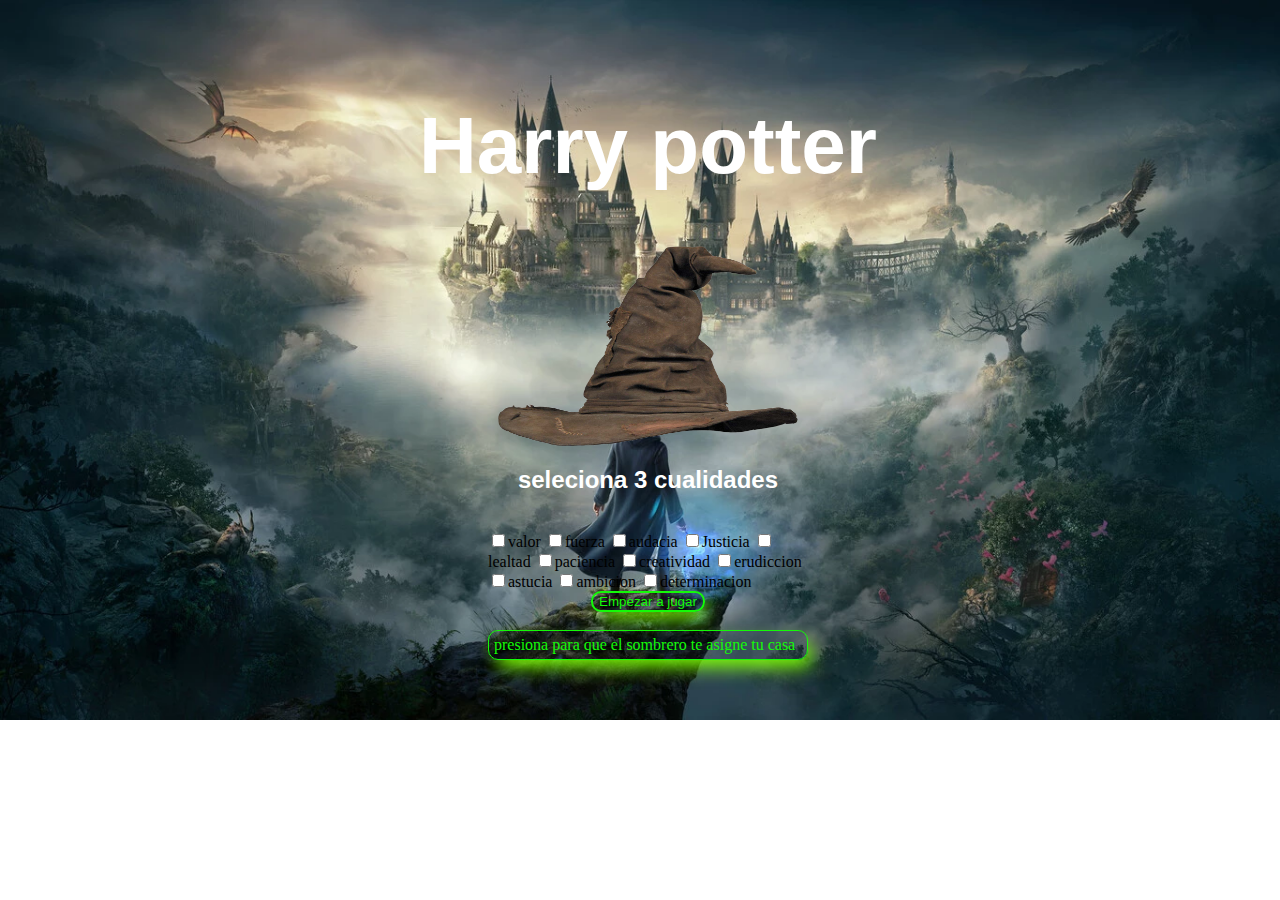
<file: hogwarts/index.html>
<!DOCTYPE html>
<html lang="en">
<head>
    <meta charset="UTF-8">
    <meta name="viewport" content="width=device-width, initial-scale=1.0">
    <title>Hogwarts</title>
    <link href="https://fonts.cdnfonts.com/css/parry-hotter" rel="stylesheet">
    <link rel="stylesheet" href="./app.css">
    <link href="https://cdn.jsdelivr.net/npm/bootstrap@5.3.2/dist/css/bootstrap.min.css" rel="stylesheet" integrity="sha384-T3c6CoIi6uLrA9TneNEoa7RxnatzjcDSCmG1MXxSR1GAsXEV/Dwwykc2MPK8M2HN" crossorigin="anonymous">
    <link href="https://fonts.cdnfonts.com/css/magic-school-one" rel="stylesheet">
</head>
<body>
<div class="container">
  <h1 class="title">Harry potter</h1>
  <img class="sombrero" src="./sombrero.png"></div>
<row class="row">
  <div class="col-3">
    <h2 class="sub">seleciona 3 cualidades</h2>
    <br>
    <div class="form-check">
    <div name="cualidades"  id="cualidades" multiple>
      <input type="checkbox" onchange="sombrero('valor')" value="valor">valor</>
      <input type="checkbox" onchange="sombrero('fuerza')" value="fuerza">fuerza</>
      <input type="checkbox" onchange="sombrero('audacia')" value="audacia">audacia</>
      <input type="checkbox" onchange="sombrero('justicia')" value="Justicia">Justicia</>
      <input type="checkbox" onchange="sombrero('lealtad')"  value="lealtad<">lealtad</>
      <input type="checkbox" onchange="sombrero('paciencia')"  value="paciencia">paciencia</>
      <input type="checkbox" onchange="sombrero('creatividad')" value="oreativida">creatividad</>
      <input type="checkbox" onchange="sombrero('erudicion')" value="rudiccion">erudiccion</>
      <input type="checkbox" onchange="sombrero('astucia')"  value="astucia">astucia</>
      <input type="checkbox" onchange="sombrero('ambicion')"  value="ambicion">ambicion</>
      <input type="checkbox" onchange="sombrero('determinacion')"  value="ddeterminacion">determinacion</>
    </select>
    </div>
  </div>

 
   
    <input class="boton" type="button" id"sombrero" onclick="sombrero()" value="Empezar a jugar">
    <br>

  </div>
  <row class="row">
    <div class="col-3">
    <div class="resultado" id="result">presiona para que el sombrero te asigne tu casa</div>
    <img>
  </div>
  </row>
</div>

    <script src="./app.js"></script>
</body>
</html>
</file>
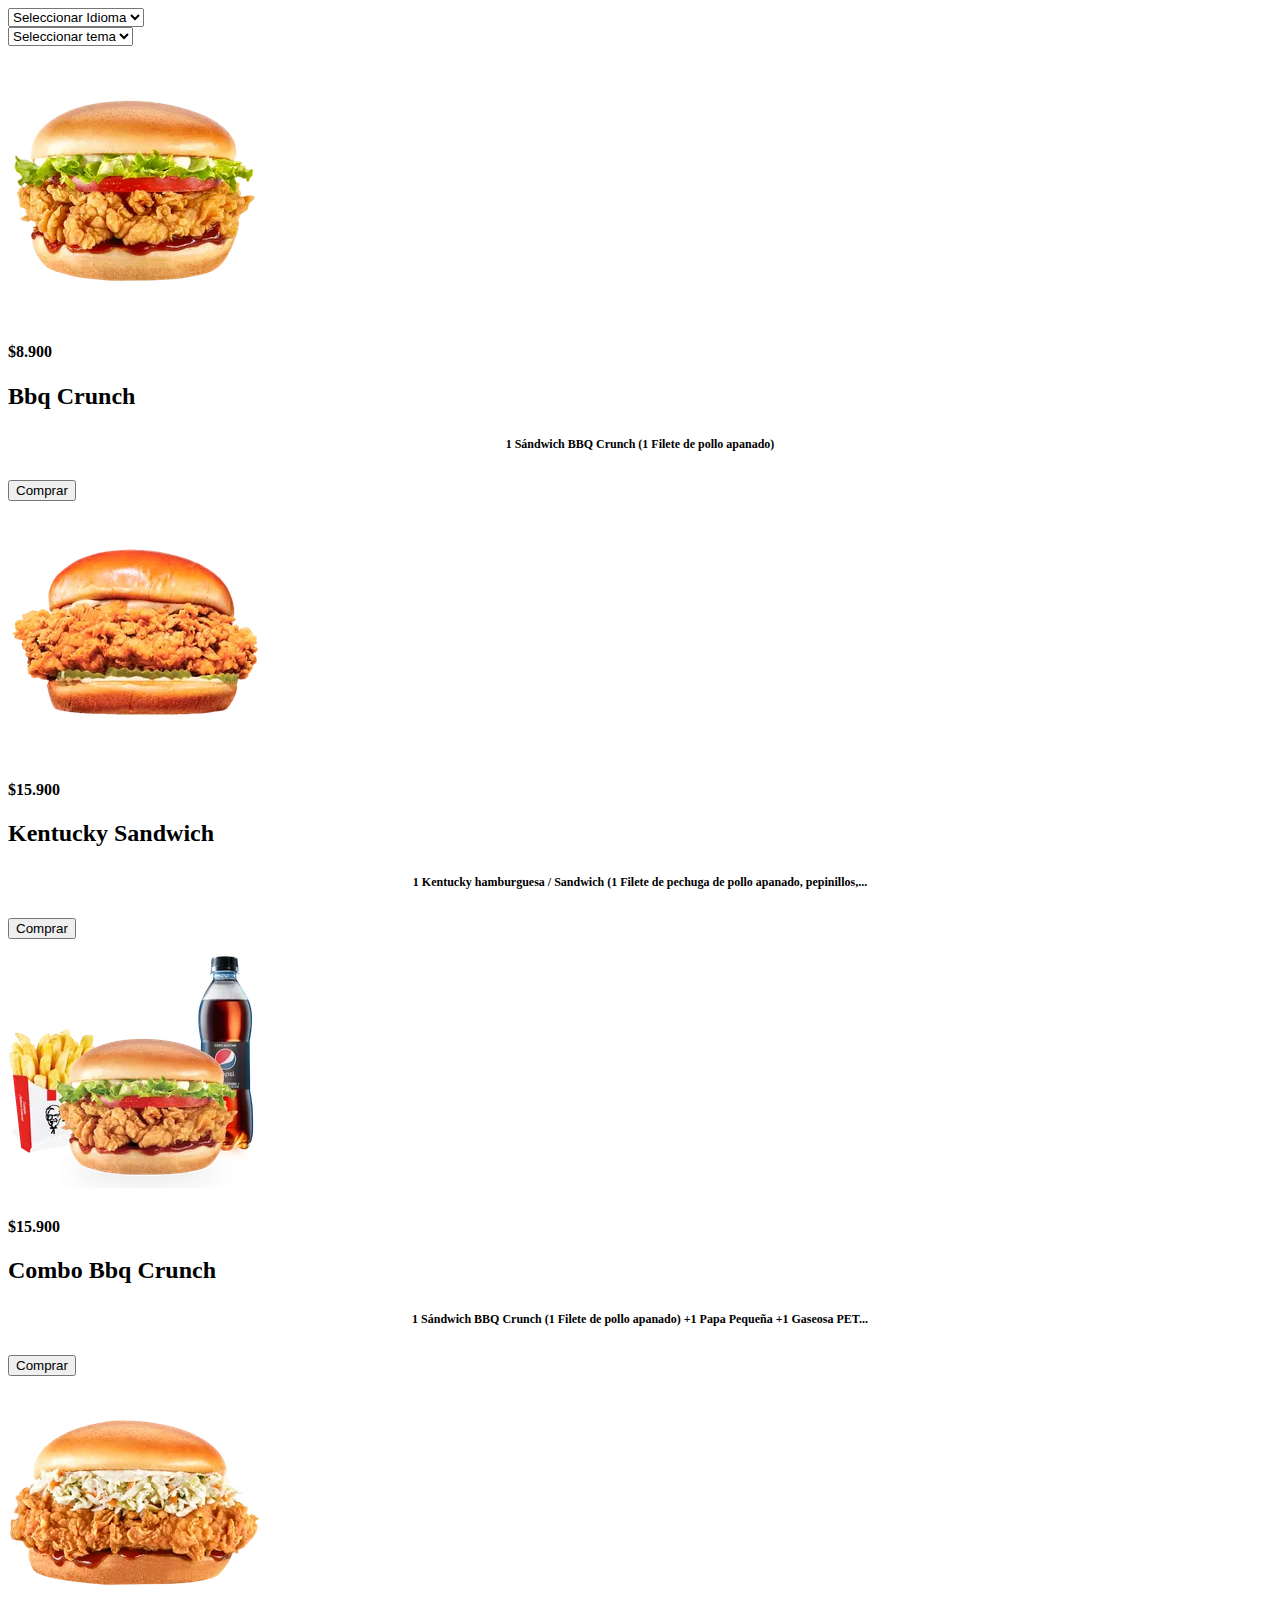
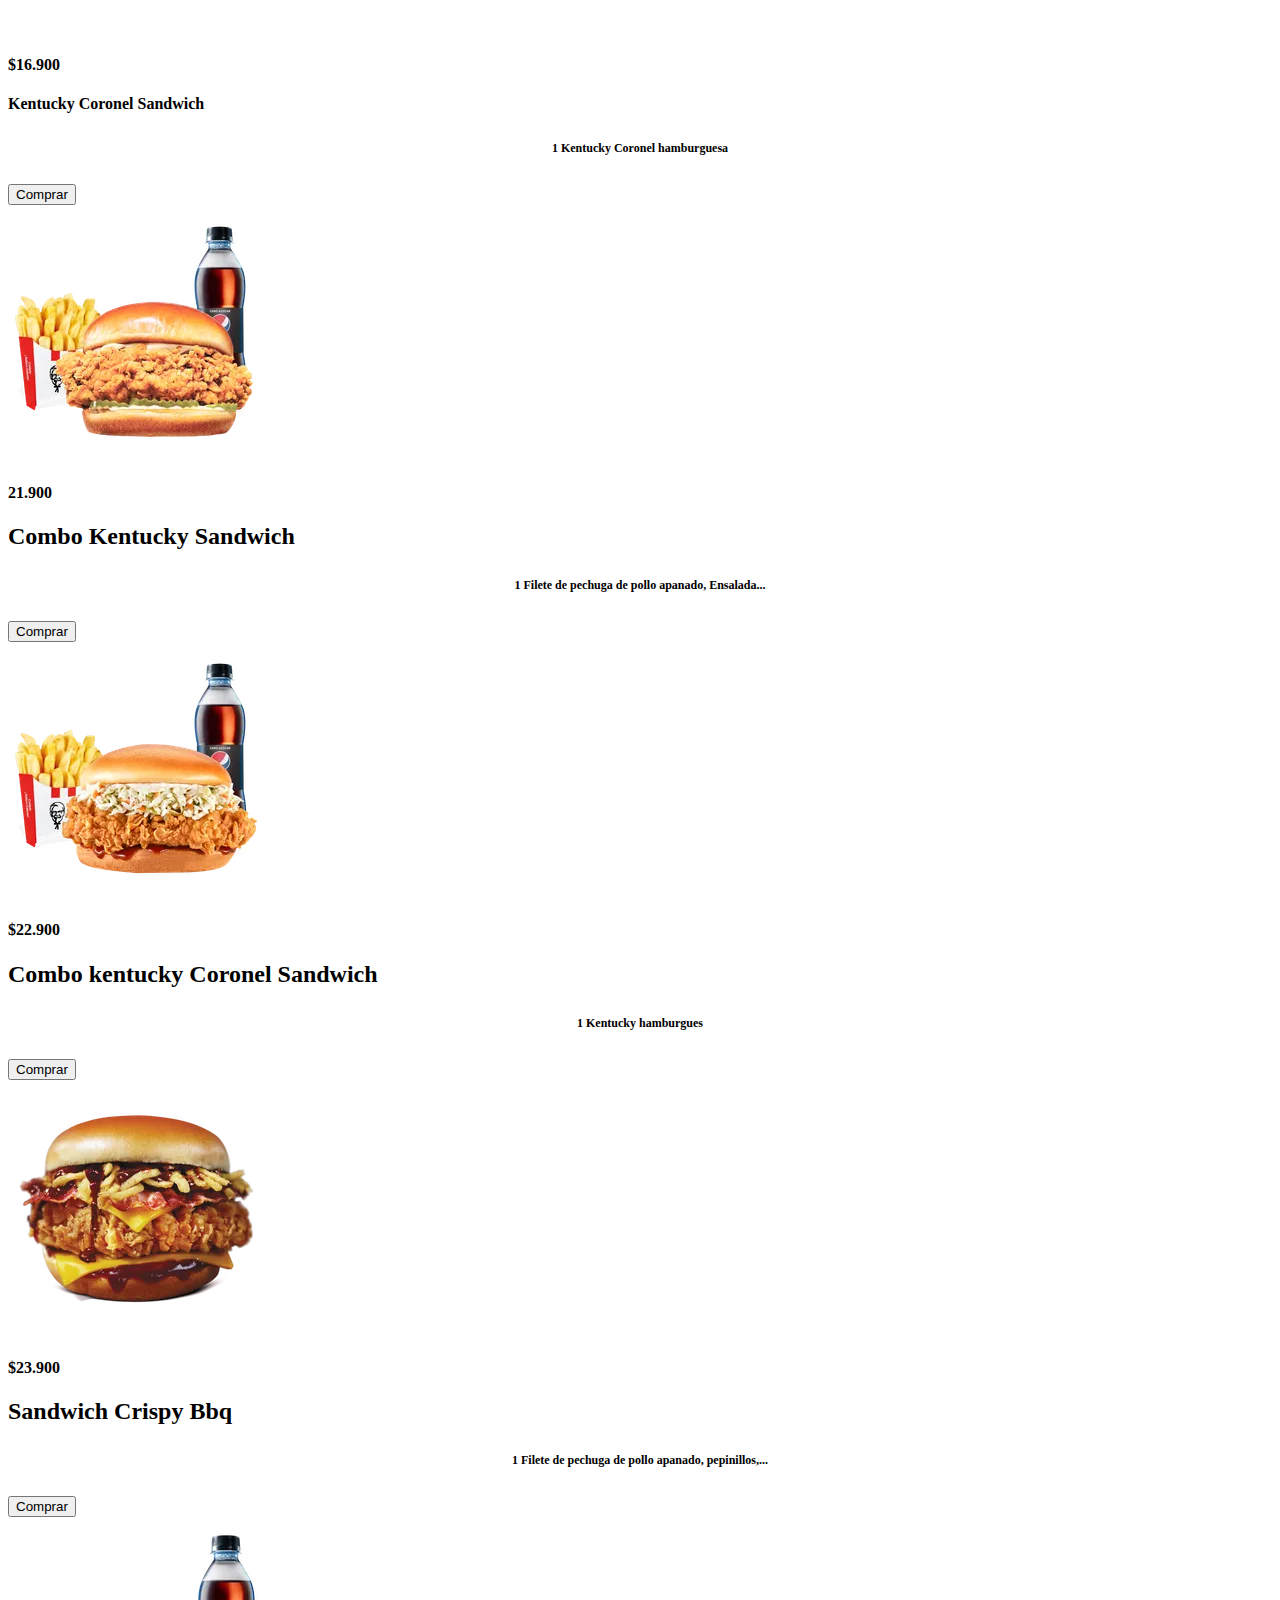
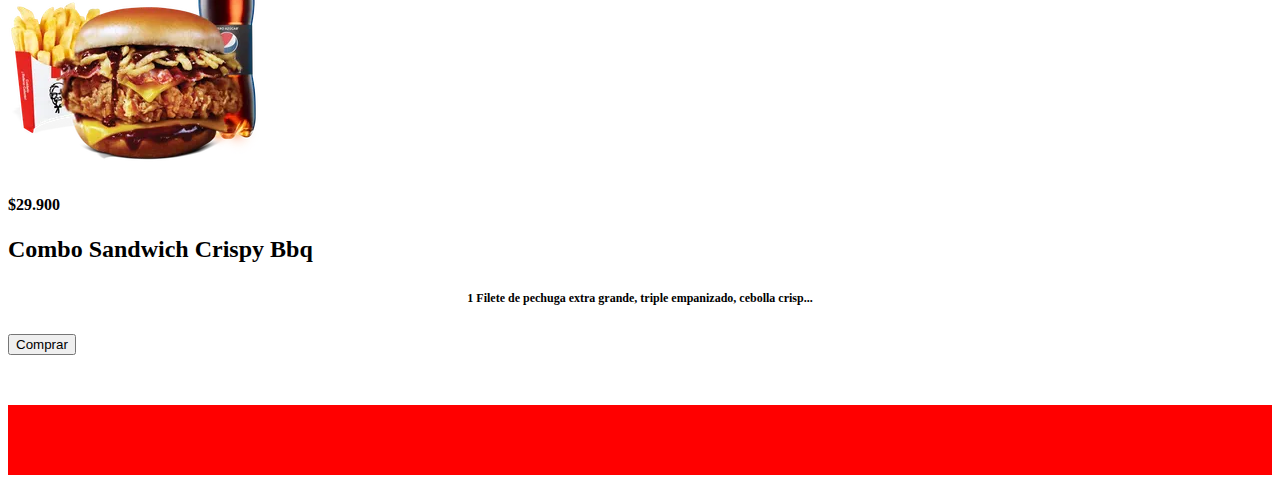
<file: kfc/index.html>
<!DOCTYPE html>
<html lang="ES">
<head>
    <meta charset="UTF-8">
    <meta name="viewport" content="width=device-width, initial-scale=1.0">
    <title>KFC</title>
    <link rel="icon" type="image/x-icon" href="./img/favicon.ico">
    <link href="https://cdn.jsdelivr.net/npm/bootstrap@5.3.2/dist/css/bootstrap.min.css" rel="stylesheet" integrity="sha384-T3c6CoIi6uLrA9TneNEoa7RxnatzjcDSCmG1MXxSR1GAsXEV/Dwwykc2MPK8M2HN" crossorigin="anonymous">
    <link rel="stylesheet" href="./app.css">
</head>
<body data-bs-theme="dark" id="theme">
 <div class="container">
<div class="row">
<div class="col-md-6">
    <select class="form-select"  aria-label=""Default select example>
        <option selected>Seleccionar Idioma</option>
        <option value="1" >Ingles</option>
        <option value="2">Español</option>
        
      </select>  
</div>

<div class="col-md-6 mt-4">
    <select class="form-select" onchange="cambiartema()" id="color" aria-label="Default select example">
        <option  value="0" >Seleccionar tema</option>
        <option  id="claro"  value="claro" >Claro</option>
        <option id="oscuro" value="oscuro" >Oscuro</option>
        
      </select>
</div>
</div>
<br>


<div class="row">


<div class="col-md-3 mt-4">
    <div class="card">
        <div class="card-body-dark" id="dark">
            <img src="./img/hamburguesa-1.webp" class="img-fluid" alt="...">
            <h4 class="text-center">$8.900</h4>
            <h2 class="text-center">Bbq Crunch</h2>
            <h6 class="lead">  1 Sándwich BBQ Crunch (1 Filete de pollo apanado) </h6>
            <button type="button" class="btn btn-danger w-100">Comprar</button>
        </div>
    </div>
</div>

<div class="col-md-3 mt-4">
    <div class="card">
            <div class="card-body-dark">
            <img src="./img/hamburguesa-2.webp" class="img-fluid" alt="...">
            <h4 class="text-center">$15.900</h4>
            <h2 class="text-center">Kentucky Sandwich</h2>
            <h6 class="lead">1 Kentucky hamburguesa / Sandwich (1 Filete de pechuga de pollo apanado, pepinillos,... </h6>
            <button type="button" class="btn btn-danger w-100">Comprar</button>
            </div>
    </div>
</div>  
<div class="col-md-3 mt-4">
    <div class="card">
        <div class="card-body-dark">
            <img src="./img/hamburguesa-3.webp" class="img-fluid" alt="...">
            <h4 class="text-center">$15.900</h4>
            <h2 class="text-center">Combo Bbq Crunch</h2>
            <h6 class="lead">1 Sándwich BBQ Crunch (1 Filete de pollo apanado) +1 Papa Pequeña +1 Gaseosa PET... </h6>
            <button type="button" class="btn btn-danger w-100">Comprar</button>
        </div>
    </div>
</div>

<div class="col-md-3 mt-4">
    <div class="card">
        <div class="card-body-dark">
            <img src="./img/hamburguesa-4.webp" class="img-fluid" alt="...">
            <h4 class="text-center">$16.900</h4>
            <h4 class="text-center">Kentucky Coronel Sandwich</h4>
            <h6 class="lead"> 1 Kentucky Coronel hamburguesa </h6>
            <button type="button" class="btn btn-danger w-100">Comprar</button>
        </div>
    </div>
</div>





<div class="row">
<div class="col-md-3 mt-4">
    <div class="card">
        <div class="card-body-dark">
        <img src="./img/hamburguesa-5.webp" class="img-fluid" alt="...">
        <h4 class="text-center">21.900</h4>
        <h2 class="text-center">Combo Kentucky Sandwich</h2>
        <h6 class="lead">1 Filete de pechuga de pollo apanado, Ensalada...</h6>
         <button type="button" class="btn btn-danger w-100">Comprar</button>
        </div>
    </div>
</div>
<div class="col-md-3 mt-4">
        <div class="card">
            <div class="card-body-dark">
                <img src="./img/hamburguesa-6.webp" class="img-fluid" alt="...">
                <h4 class="text-center">$22.900</h4>
                <h2 class="text-center">Combo kentucky Coronel Sandwich</h2>
                <h6 class="lead">1 Kentucky hamburgues</h6>
                <button type="button" class="btn btn-danger w-100">Comprar</button>
            </div>
         </div>
</div>
<div class="col-md-3 mt-4">
    <div class="card">
        <div class="card-body-dark">
            <img src="./img/hamburguesa-7.webp" class="img-fluid" alt="...">
            <h4 class="text-center">$23.900</h4>
            <h2 class="text-center">Sandwich Crispy Bbq</h2>
            <h6 class="lead">1 Filete de pechuga de pollo apanado, pepinillos,...</h6>
            <button type="button" class="btn btn-danger w-100">Comprar</button>
        </div>
    </div>
</div>
<div class="col-md-3 mt-4">
        <div class="card">
            <div class="card-body-dark">
                <img src="./img/hamburguesa-8.webp" class="img-fluid" alt="...">
                <h4 class="text-center">$29.900</h4>
                <h2 class="text-center">Combo Sandwich Crispy Bbq</h2>
                <h6 class="lead">1 Filete de pechuga extra grande, triple empanizado, cebolla crisp...</h6>
                <button type="button" class="btn btn-danger w-100">Comprar</button>
             </div>
        </div>
</div>

    
    
    
</div>

 </div>


<footer class="container-xxl">
    <div class="col-md-3">

    </div>

</footer>
   
<script src="./app.js">

</script> 
</body>
</html>
</file>
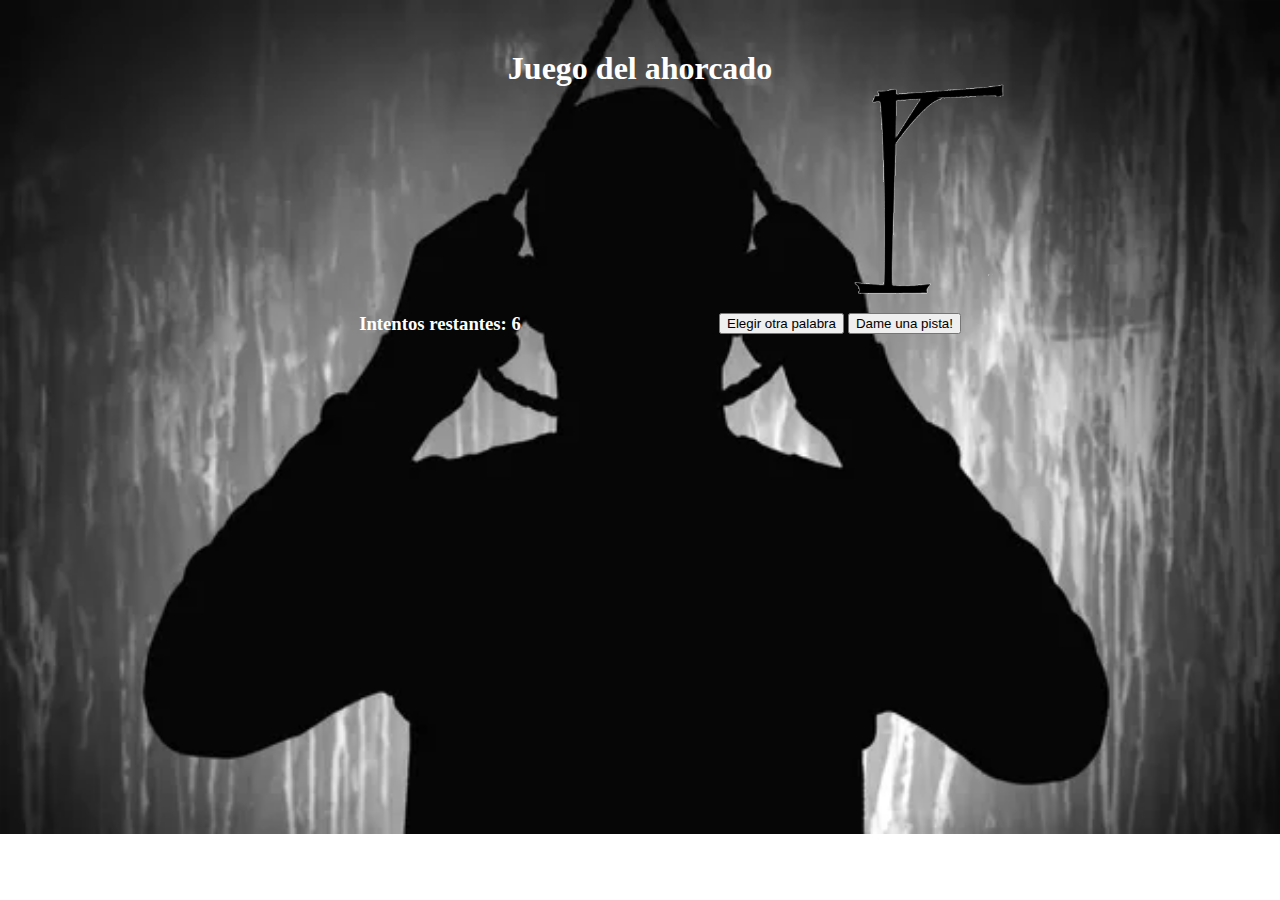
<file: ahorcado/Ahorcado.html>
<!DOCTYPE html>
<html lang="es">
  <head>
    <meta charset="utf-8">
    <title>Ud.2 - Relacion de ejercicios 5</title>
    <link rel="stylesheet" href="estilo-ahoracado.css">
  </head>
  <body>
      <div class="main-container">

        <h1 class="titulo">Juego del ahorcado</h1>
        <h1 id="msg-final"></h1>
        <h3 id="acierto"></h3>
        <div class="flex-row no-wrap">
          <h2 class="palabra" id="palabra"></h2>
          <picture>
            <img src="img/ahorcado_6.png" alt="" id="image6">
            <img src="img/ahorcado_5.png" alt="" id="image5">
            <img src="img/ahorcado_4.png" alt="" id="image4">
            <img src="img/ahorcado_3.png" alt="" id="image3">
            <img src="img/ahorcado_2.png" alt="" id="image2">
            <img src="img/ahorcado_1.png" alt="" id="image1">
            <img src="img/ahorcado_0.png" alt="" id="image0">
          </picture>
        </div>
        <div class="flex-row" id="turnos">
          <div class="col">
            <h3>Intentos restantes: <span id="intentos">6</span></h3>
          </div>
          <div class="col">
            <button onclick="inicio()" id="reset">Elegir otra palabra</button>
            <button onclick="pista()" id="pista">Dame una pista!</button>
            <span id="hueco-pista"></span>
          </div>
          </div>
        
        <div class="flex-row">
          <div class="col">
            <div class="flex-row" id="abcdario">
            </div>
          </div>
          <div class="col"></div>
        </div>

      </div>
    <script src="ahorcado.js"></script>
  </body>
</html>
</file>
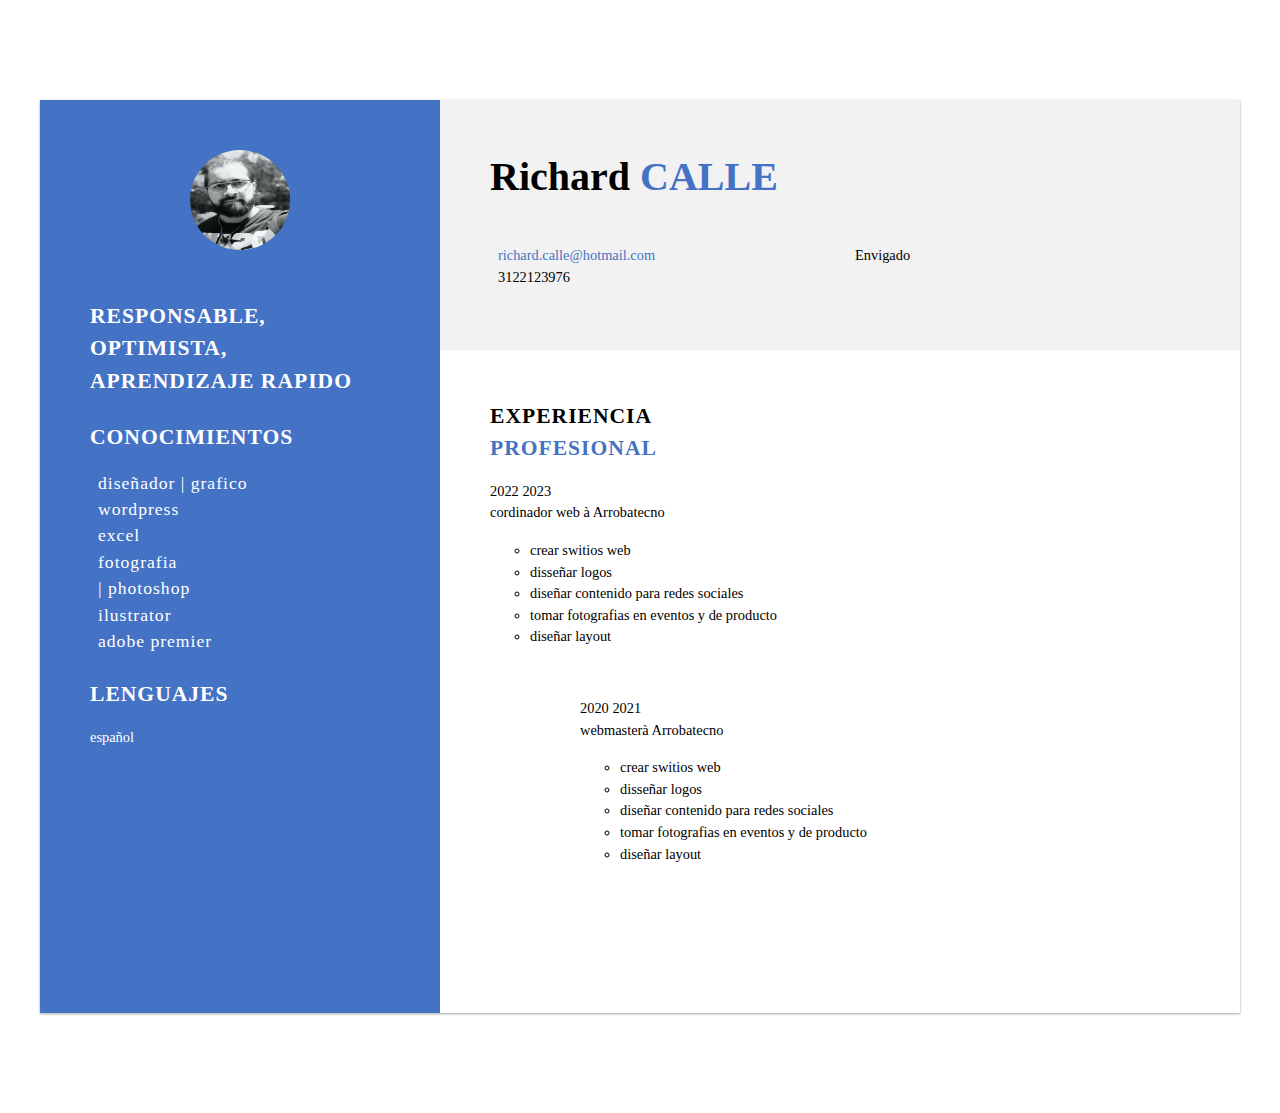
<file: cv/ejercicio2.html>
<head>
  <title>hoja de vida</title>
  <meta charset="utf-8">

<style>
{
  margin: 0;
  box-sizing: border-box;
}

body{
  font-family: Roboto;
  font-weight: 300;
  font-size: .9rem;
  line-height: 1.5;
}

a{
  text-decoration: none;
  color: #4472C4;
}

a:hover{
  text-decoration: underline;
}

p{
  margin: 0 0 1rem;
}

h1{
  margin: 0 0 1rem;
  font-size: 2.5rem;
  margin-bottom: .5rem;
}

h2{
  margin: 0 0 1rem;
  letter-spacing: 1px;
  text-transform: uppercase;
}

.text-blue{
  color: #4472C4;
}

.text-darkblue{
  color: #002060;
}

.text-uppercase{
  text-transform: uppercase; 
}

.icon{
  margin-right: .5rem;
}

.cv-container{
  display: grid;
  grid-template-columns: 1fr 1fr 1fr;
  grid-template-areas: "left-column right-column right-column";
  width: 1200px;
  margin: 100px auto;
  box-shadow: 0 1px 3px rgba(0,0,0,0.12), 0 1px 2px rgba(0,0,0,0.24);
}

.section{
  margin-bottom: 1.5rem;
}


.left-column{
  grid-area: left-column;
  padding: 50px;
  background-color: #4472C4;
  color: white;
}

.portait{
  border-radius: 50%;
  width: 100px;
  height: 100px;

  margin: auto;
  display: block;
  margin-bottom: 50px;
}

.skills{
  list-style-type: none;
  padding: 0;
  font-size: 1.1rem;
  letter-spacing: 1px;
  margin: 0 0 1rem;
}


.right-column{
  grid-area: right-column;
  display: grid;
  grid-template-rows: 250px 1fr;
  grid-template-areas: 
    "header"
    "content";
}


.header{
  grid-area: header;
  padding: 50px;
  background-color: #F2F2F2;
  display: flex;
  flex-direction: column;
  justify-content: center;
}

.infos{
  columns: 2;
  list-style-type: none;
  padding: 0;
}


.content{
  grid-area: content;
  padding: 50px;
}

.experience-list{
  list-style-type: circle;
}

</style>

</head>
<body>
    <div class="cv-container">
      <div class="left-column">
        <img class="portait" src="./perfilhv.png" />
        <div class="section">
          <p>
            
          </p>
        </div>
        <div class="section">
          <h2>Responsable, optimista, aprendizaje rapido</h2>
          <p>
             <strong></strong> 
          </p>
          <p>
            
          </p>
        </div>
        <div class="section">
          <h2>Conocimientos</h2>
          <ul class="skills">
            <li><i class="icon fas fa-check-circle text-darkblue"></i> <strong>diseñador &#124; grafico</strong></li>
            <li><i class="icon fas fa-check-circle text-darkblue"></i> <strong>wordpress</strong></li>
            <li><i class="icon fas fa-check-circle text-darkblue"></i> <strong>excel</strong></li>
            <li><i class="icon fas fa-check-circle text-darkblue"></i> <strong>fotografia</strong></li>
            <li><i class="icon fas fa-check-circle text-darkblue"></i> <strong> &#124; photoshop</strong></li>
            <li><i class="icon fas fa-check-circle text-darkblue"></i> ilustrator</li>
            <li><i class="icon fas fa-check-circle text-darkblue"></i> adobe premier</li>
          
          </ul>
        </div>
        <div class="section">
          <h2>Lenguajes</h2>
          <p>
            español
            <br>
          

        </div>
      </div>
      <div class="right-column">
        <div class="header">
          <h1>Richard <span class="text-blue text-uppercase">Calle</span></h1>
          <p></p>
          <ul class="infos">
            <li><i class="icon fas fa-at text-blue"></i> <a href="mailto:richard.calle@hotmail.com">richard.calle@hotmail.com</a></li>
            <li><i class="icon fas fa-phone text-blue"></i> 3122123976</li>
            <li><i class="icon fas fa-map-marker-alt text-blue"></i> Envigado</li>
          </ul>
        </div>
        <div class="content">
          <div class="section">
            <h2>experiencia <br><span class="text-blue">profesional</span></h2>
            <p>
              <strong>2022 <i class="fas fa-long-arrow-alt-right"></i> 2023</strong>
              <br>
              cordinador web à Arrobatecno<em></em>
            </p>
            <ul class="experience-list">
              <li>crear switios web</li>
              <li>disseñar logos</li>
              <li>diseñar contenido para redes sociales</li>
              <li>tomar fotografias en eventos y de producto</li>
              <li>diseñar layout</li>
        
              <div class="content">
                <div class="section">
                 
                  <p>
                    <strong>2020<i class="fas fa-long-arrow-alt-right"></i> 2021</strong>
                    <br>
                    webmasterà Arrobatecno<em></em>
                  </p>
                  <ul class="experience-list">
                    <li>crear switios web</li>
                    <li>disseñar logos</li>
                    <li>diseñar contenido para redes sociales</li>
                    <li>tomar fotografias en eventos y de producto</li>
                    <li>diseñar layout</li>
            



        
              </ul>
          </div>

              
            </p>
        </div>
        </div>
      </div>
    </div>
</body>
</file>
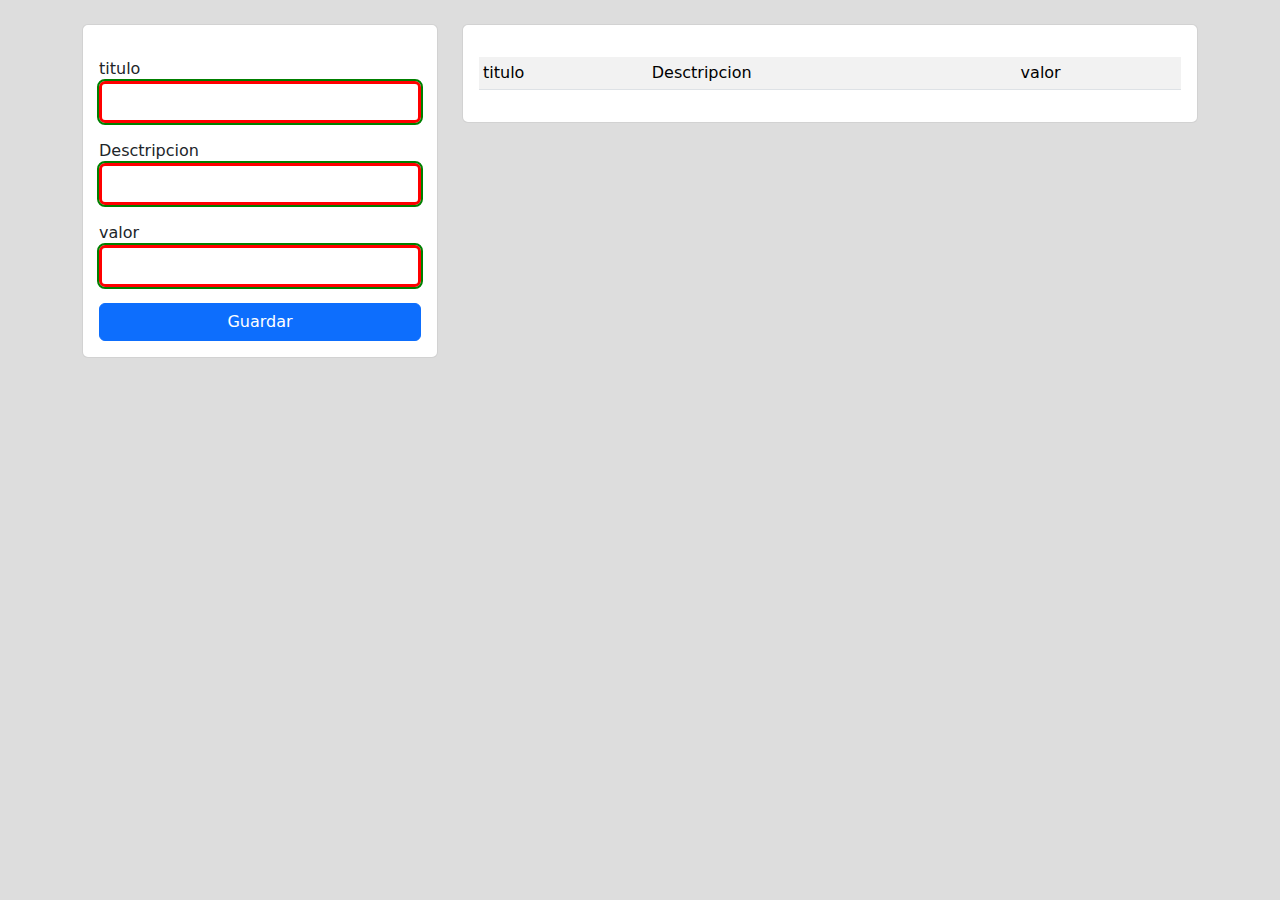
<file: datos/datos.html>
<!DOCTYPE html>
<html lang="en">
<head>
    <meta charset="UTF-8">
    <meta name="viewport" content="width=device-width, initial-scale=1.0">
    <title>Document</title>
    <link rel="stylesheet" href="https://cdn.jsdelivr.net/npm/bootstrap@5.0.2/dist/css/bootstrap.min.css">
    <link rel="stylesheet" href="./app.css">

</head>
<body style="background-color: #ddd;">
     <div class="container mt-4">
        <div class="row">
            <div class="col-md-4">
                <div class="card">
                    <div class="card-body">
                        <fieldset>
                          <form id="form" action="">
                             <div class="mt-3">
                                 <label for="">titulo</label>
                                 <input type="text" id="title" class="form-control " name="titleRequired"required/>
                             </div>
                             <div class="mt-3">
                                <label for="">Desctripcion</label>
                                <input type="text" id="desc" class="form-control " name="descRequired" required/>
                            </div>
                            <div class="mt-3">
                                <label for="">valor</label>
                                <input type="text" id="precio" class="form-control" name="precioRequired" required/>
                            </div>
                            <button type="button" onclick="guardarPersona()" class="btn btn-primary w-100 mt-3">Guardar</button>
                          </form>
                        </fieldset>  
                    </div>
                </div>
            </div>
            <div class="col-md-8">
                <div class="card">
                    <div class="card-body">
                        <div class="table-responsive" >
                            <table class="table table-striped table-hover table-sm">
                             
                                <!-- AQUI va el nuevo contenido-->
                                <tbody>
                                    <div class="table-responsive" >  
                                    <table id="table" class="table table-striped table-hover table-sm">
                                    <tr >
                                        <td>titulo</td>
                                        <td>Desctripcion</td>
                                        <td>valor</td>
                                        
                                    </tr>
                                    </table>
                                </div>
                                </tbody>
                            </table>
                        </div>
                    </div>
                </div>
            </div>
        </div>
     </div>
     <script src="./app.js"></script>
</body>
</html>
</file>
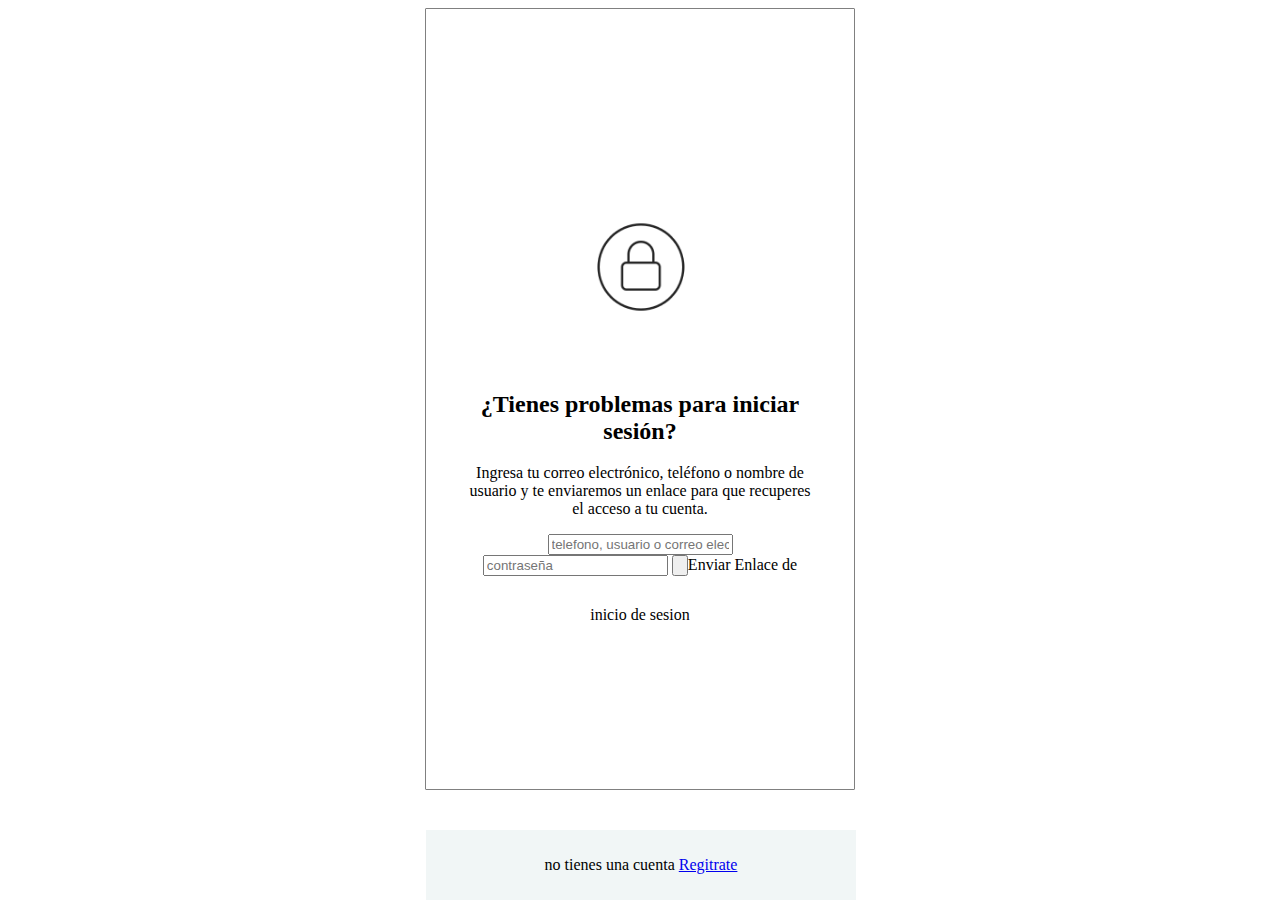
<file: insta/instagram.html>
<!DOCTYPE html>
<html lang="en" >
<head>
    
  <meta charset="UTF-8">

<style>
.logo {
margin-top: 50px;
margin-bottom: 50px;
height: 100px;
text-align: center;

}
.recuadro {
margin: auto;
place-content: center;
text-align: center;
padding: 40px;
border-style: solid;
border-width: 1px;
border-color: grey;
width: 348px; 
border-radius: 1px;
height: 700px;
}

footer  {
margin: auto;
text-align: center;
place-content: center;
margin-top: 20px;
width: 348px; 
height: 70px;
background-color: rgba(95, 158, 160, 0.09);
position: absolute;
bottom: 0;
width: 430px;
margin-left: -40px;

}
 


 .text{

  padding: 40px;
 }

.button {
  background-color: #3500f6; 
  border: none;
  color: white;
  padding: 15px 32px;
  text-align: center;
  text-decoration: none;
  display: inline-block;
  font-size: 16px;
  border-radius: 20%;
  float: center;
}


</style>

</head>
<body>
<div class="recuadro">
    <img class="logo" src="./candado.png" />
<div class="tex">
    <h2>¿Tienes problemas para iniciar sesión?</h2>
    <p>Ingresa tu correo electrónico, teléfono o nombre de usuario y te enviaremos un enlace para que recuperes el acceso a tu cuenta.</p>
</>
<input type="email" placeholder="telefono, usuario o correo electrónico">
<input type="password" placeholder="contraseña">
<input type="button">Enviar Enlace de inicio de sesion</button>

<i class='fab fa-facebook-square' style='font-size:48px;color:red'></i>


</div>
<footer>
    <p>no tienes una cuenta <a href="#">Regitrate</a><p>
</footer>

</body>
</html>
</file>
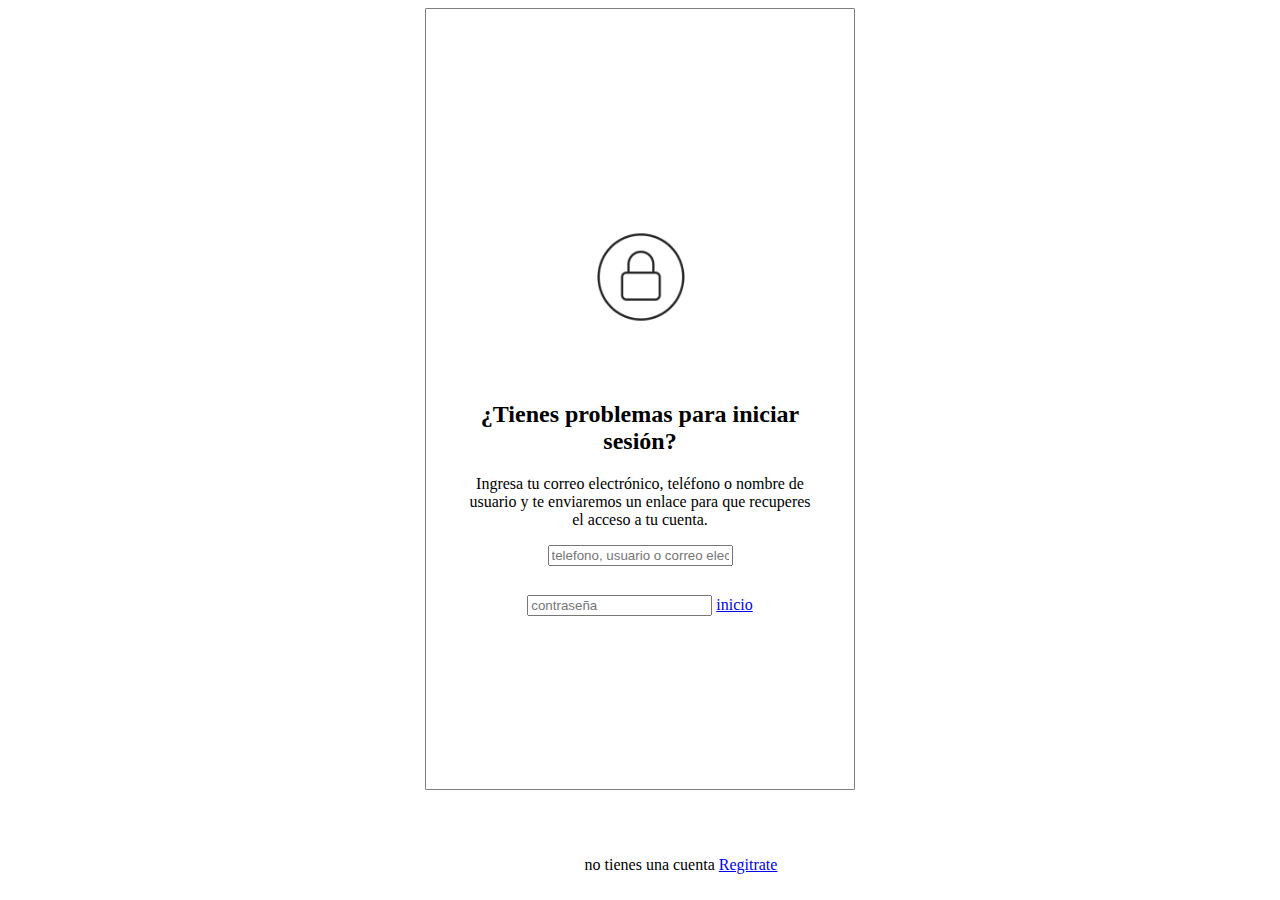
<file: login val/Login.html>
<!DOCTYPE html>
<html lang="en">
<head>
    <meta charset="UTF-8">
    <meta name="viewport" content="width=device-width, initial-scale=1.0">
    <title>Document</title>
    <link rel="stylesheet" href="./login.css">
    <link href="https://cdn.jsdelivr.net/npm/bootstrap@5.3.2/dist/css/bootstrap.min.css" rel="stylesheet" integrity="sha384-T3c6CoIi6uLrA9TneNEoa7RxnatzjcDSCmG1MXxSR1GAsXEV/Dwwykc2MPK8M2HN" crossorigin="anonymous">
    <link rel="icon" type="image/x-icon" href="./favicon.png">
</head>
<body>
    <body>
        <div class="recuadro">
            <img class="logo" src="./candado.png" />
        <div class="tex">
            <h2>¿Tienes problemas para iniciar sesión?</h2>
            <p>Ingresa tu correo electrónico, teléfono o nombre de usuario y te enviaremos un enlace para que recuperes el acceso a tu cuenta.</p>
        </>
        <input type="email" id="mail" placeholder="telefono, usuario o correo electrónico">
        <input type="password" id="pass" placeholder="contraseña">
        <a href="#" type="button" onclick="inicio()" class="btn btn-primary">inicio</a>
        
        <i class='fab fa-facebook-square'  style='font-size:48px;color:red'></i>
        
        
        </div>
        <footer>
            <p>no tienes una cuenta <a href="#">Regitrate</a><p>
        </footer>

        <script src="./login.js"></script>
</body>

</html>
</file>
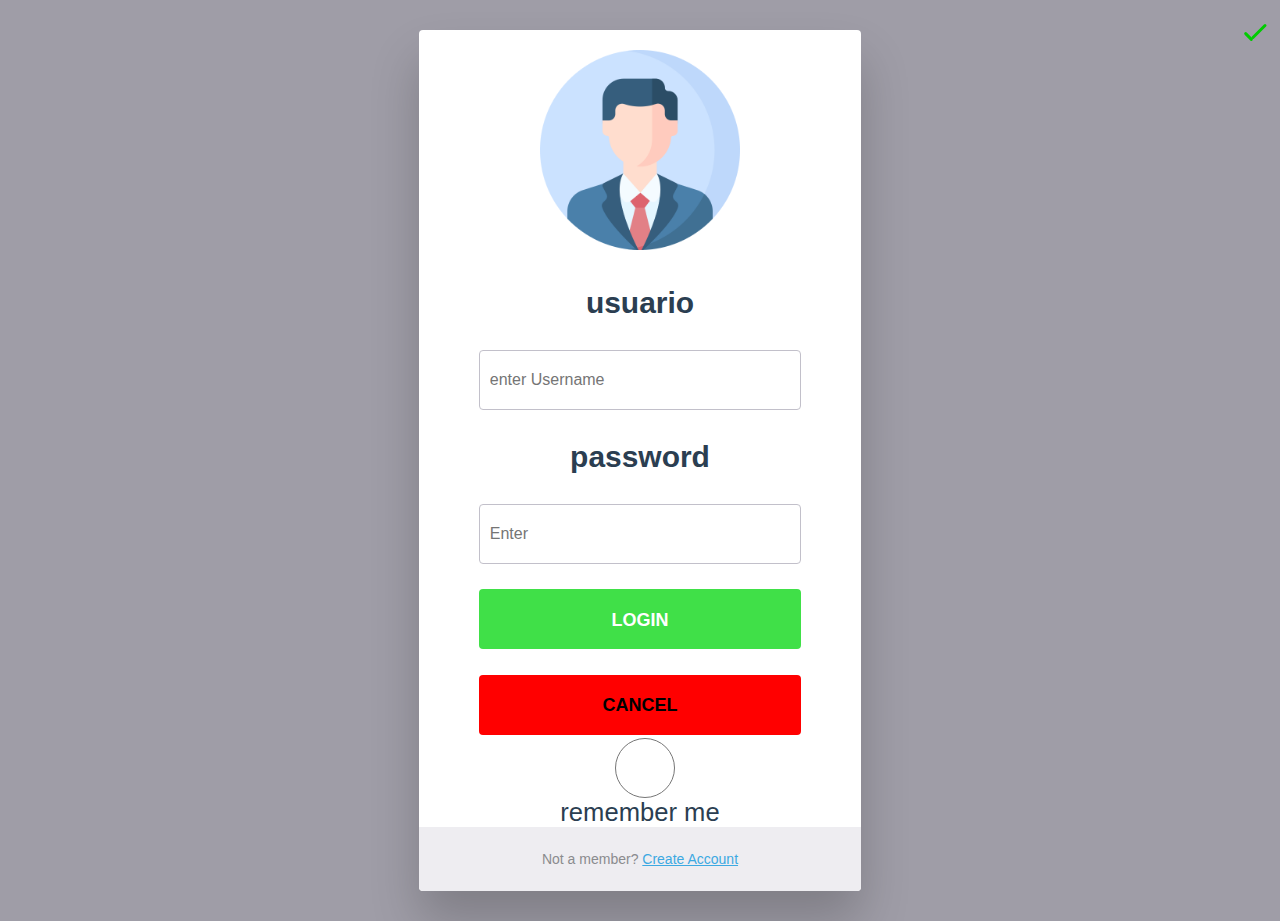
<file: login/ejercicio1.html>
<!DOCTYPE html>
<html lang="en" >
<head>
  <meta charset="UTF-8">
<style>
body {
  background-color: #9f9da7;
  font-size: 1.6rem;
  font-family: "Open Sans", sans-serif;
  color: #2b3e51;
}

h2 {
  font-weight: 300;
  text-align: center;
}

p {
  position: relative;
}

img {
width: 200px;
height: 200px;


}

a,
a:link,
a:visited,
a:active {
  color: #3ca9e2;
  -webkit-transition: all 0.2s ease;
  transition: all 0.2s ease;
}
a:focus, a:hover,
a:link:focus,
a:link:hover,
a:visited:focus,
a:visited:hover,
a:active:focus,
a:active:hover {
  color: #329dd5;
  -webkit-transition: all 0.2s ease;
  transition: all 0.2s ease;
}

#login-form-wrap {
  background-color: #fff;
  width: 35%;
  margin: 30px auto;
  text-align: center;
  padding: 20px 0 0 0;
  border-radius: 4px;
  box-shadow: 0px 30px 50px 0px rgba(0, 0, 0, 0.2);
}

#login-form {
  padding: 0 60px;
}

input {
  display: block;
  box-sizing: border-box;
  width: 100%;
  outline: none;
  height: 60px;
  line-height: 60px;
  border-radius: 4px;
}

input[type="text"],
input[type="email"] {
  width: 100%;
  padding: 0 0 0 10px;
  margin: 0;
  color: #8a8b8e;
  border: 1px solid #c2c0ca;
  font-style: normal;
  font-size: 16px;
  -webkit-appearance: none;
     -moz-appearance: none;
          appearance: none;
  position: relative;
  display: inline-block;
  background: none;
}
input[type="text"]:focus,
input[type="email"]:focus {
  border-color: #3ca9e2;
}
input[type="text"]:focus:invalid,
input[type="email"]:focus:invalid {
  color: #cc1e2b;
  border-color: #cc1e2b;
}
input[type="text"]:valid ~ .validation,
input[type="email"]:valid ~ .validation {
  display: block;
  border-color: #0C0;
}
input[type="text"]:valid ~ .validation span,
input[type="email"]:valid ~ .validation span {
  background: #0C0;
  position: absolute;
  border-radius: 6px;
}
input[type="text"]:valid ~ .validation span:first-child,
input[type="email"]:valid ~ .validation span:first-child {
  top: 30px;
  left: 14px;
  width: 20px;
  height: 3px;
  -webkit-transform: rotate(-45deg);
          transform: rotate(-45deg);
}
input[type="text"]:valid ~ .validation span:last-child,
input[type="email"]:valid ~ .validation span:last-child {
  top: 35px;
  left: 8px;
  width: 11px;
  height: 3px;
  -webkit-transform: rotate(45deg);
          transform: rotate(45deg);
}

.validation {
  display: none;
  position: absolute;
  content: " ";
  height: 60px;
  width: 30px;
  right: 15px;
  top: 0px;
}

#cancel {
  border: none;
  display: block;
  background-color: hwb(0 0% 0%);
  color: hwb(0 0% 100%);
  font-weight: bold;
  text-transform: uppercase;
  cursor: pointer;
  -webkit-transition: all 0.2s ease;
  transition: all 0.2s ease;
  font-size: 18px;
  position: relative;
  display: inline-block;
  cursor: pointer;
  text-align: center;
}
input[type="submit"] {
  border: none;
  display: block;
  background-color: #40e048;
  color: #fff;
  font-weight: bold;
  text-transform: uppercase;
  cursor: pointer;
  -webkit-transition: all 0.2s ease;
  transition: all 0.2s ease;
  font-size: 18px;
  position: relative;
  display: inline-block;
  cursor: pointer;
  text-align: center;
}
input[type="submit"]:hover {
  background-color: #329dd5;
  -webkit-transition: all 0.2s ease;
  transition: all 0.2s ease;
}
input[type="radio"]{
text-align: leftç;

  font-size: 14px;
  font-weight: bold;


}

#footer {
  background-color: #eeedf1;
  color: #8a8b8e;
  font-size: 14px;
  width: 100%;
  padding: 10px 0;
  border-radius: 0 0 4px 4px;
}
</style>

</head>
<body>
<!-- partial:index.partial.html -->
<div id="login-form-wrap">
  <img src="./login.png">
  <form id="login-form">
    <p>
      <h3>usuario</h3>
    <input type="text" id="username" name="username" placeholder="enter Username" required><i class="validation"><span></span><span></span></i>
    </p>
    <p>
      <h3>password</h3>
    <input type="text" id="tex" name="password" placeholder="Enter"enter password"><i class="validation"><span></span><span></span></i>
    </p>
    <p>
    <input type="submit" id="login" value="Login">
    </p>
    <input type="sbutton" id="cancel" value="cancel">
  <input type="radio" >remember me
  </form>
  <div id="footer">
    <p>Not a member? <a href="#">Create Account</a><p>
  </div>
  
</body>
</html>
</file>
<file: hogwarts/app.css>
body{
background-image: url(./bk\ hogwarts.webp);
width: 100%;
height: auto;
background-repeat: no-repeat;
background-size: cover;
cursor : url("./Varita.webp")}

}
.form-check{
color: white;
margin: auto;
  display: block;

}

.col-3 {
    flex: 0 0 auto;
    width: 25%;
    margin: auto;
    display: block;
}

.sombrero{
width: 300px;
height: 200px;
align-items: center;
margin: auto;
  display: block;

}

.boton{
    margin: auto;
    display: block;
color: #14fa08;  
background-color: #00ffff00;
border-radius: 10px 10px 10px 10px;
-moz-border-radius: 10px 10px 10px 10px;
-webkit-border-radius: 10px 10px 10px 10px;
border: 2px solid #14fa08;

-webkit-box-shadow: 6px 10px 18px -3px rgba(125,255,3,1);
-moz-box-shadow: 6px 10px 18px -3px rgba(125,255,3,1);
box-shadow: 6px 10px 18px -3px rgba(125,255,3,1); 

}

checkbox{
    border: 4px solid #14fa08;

}


.title{
    margin-top: 100px;
    font-family: 'Parry Hotter', sans-serif;
    font-size: 80px;
    color: white;
    text-align: center;
}
 

.sub{
color: white;
align-items: center;
font-family: 'Magic School One', sans-serif;
text-align: center;
 }

.resultado{

    color: #14fa08;  
    background-color: #00ffff00;
    border-radius: 10px 10px 10px 10px;
    -moz-border-radius: 10px 10px 10px 10px;
    -webkit-border-radius: 10px 10px 10px 10px;
    border: 1px solid #14fa08;
    
    -webkit-box-shadow: 6px 10px 18px -3px rgba(125,255,3,1);
    -moz-box-shadow: 6px 10px 18px -3px rgba(125,255,3,1);
    box-shadow: 6px 10px 18px -3px rgba(125,255,3,1); 
    padding: 5px;

}
</file>
<file: kfc/app.css>
h6{
font-size: 12px;
display: flex;
justify-content: center;
align-items: center;
word-break:break-all;
white-space: break-word;
}


footer{
background-color: red;
height: 70px;
width: 100%;
margin-top: 50px;

}

.text{
 text-overflow: ellipsis;

}
</file>
<file: ahorcado/estilo-ahoracado.css>
body {
  box-sizing: border-box;
  background-image: url(./img/backgroun.jpeg);
  background-repeat: no-repeat;
  background-size: cover;
}
.titulo{
 color: #ffffff;


}
#intentos{
  color: #ffffff;
}

.main-container {
  max-width: 800px;
  margin: auto;
}
h1.titulo {
  margin: 50px auto 80px auto;
  text-align: center;
  font-family: Cambria, Cochin, Georgia, Times, Times New Roman, serif;
}
h1#msg-final {
  text-align: center;
  color: #ffffff;
  transition: all .5s ease;
  transform: scale(0);
  min-height: 50px;
  margin-bottom: 0;
}
.zoom-in {
  transform: scale(1) !important;
}
#acierto {
  text-align: center;
  min-height: 24px;
  transform: scale(0);
}
.acierto {
  animation: zoomInOut 1s ease;
}
.rojo {
  color: red;
}
.verde {
  color: green;
}
@keyframes zoomInOut {
  0% { transform: scale(0); }
  50% { transform: scale(1); }
  70% { transform: scale(1); }
  100% { transform: scale(0); }
}
h2.palabra {
  margin: 0 auto 25px auto;
  text-align: center;
  color: royalblue;
  text-transform: uppercase;
  letter-spacing: 6px;
}
.flex-row {
  display: flex;
  justify-content: center;
  flex-wrap: wrap;
  margin: 10px auto; 
}
.no-wrap {
  flex-wrap: nowrap !important;
}
.col {
  width: 50%;
  text-align: center;
}
.col span {
  
}
#turnos h3 {
  margin: auto;
  color: #ffffff;
}
h3 span {
   color: orangered;
}
.letra:disabled {
  color:rgba(255, 0, 0, 0.5);
}
picture {
  position: relative;
}
picture img {
  position: absolute;
  top: -203px;
  left: -205px;
  height: 225px;
}
#image5, #image4, #image3,
#image2, #image1, #image0 {
  opacity: 0;
  transition: opacity .3s ease;
}
.fade-in {
  opacity: 1 !important;
}
.encuadre {
  border: 2px dashed crimson;
  padding: 3px 2px 2px 6px;
}
</file>
<file: datos/app.css>
#table{
display: inline-table;
overflow-x: auto;

}

input:invalid {
    outline: 2px solid green;
  }
  
input:valid {
    outline: 2px solid  red;
  }

input:required {
    border-color: #428000;
    border-width: 3px;
  }
  
input:required:invalid {
    border-color: #ff0000;
    border-width: 3px;
  }
</file>
<file: login val/login.css>
.logo {
    margin-top: 50px;
    margin-bottom: 50px;
    height: 100px;
    text-align: center;
    
    }
    .recuadro {
    margin: auto;
    place-content: center;
    text-align: center;
    padding: 40px;
    border-style: solid;
    border-width: 1px;
    border-color: grey;
    width: 348px; 
    border-radius: 1px;
    height: 700px;
    }
    
    footer  {
    margin: auto;
    text-align: center;
    place-content: center;
    margin-top: 20px;
    width: 300px; 
    height: 70px;
    position: absolute;
    bottom: 0;
    width: 430px;
    align-items: center;
    
    }
     
    
    
     .text{
    
      padding: 40px;
     }
    
    .button {
      background-color: #3500f6; 
      border: none;
      color: white;
      padding: 15px 32px;
      text-align: center;
      text-decoration: none;
      display: inline-block;
      font-size: 16px;
      border-radius: 20%;
      float: center;
    }
</file>
